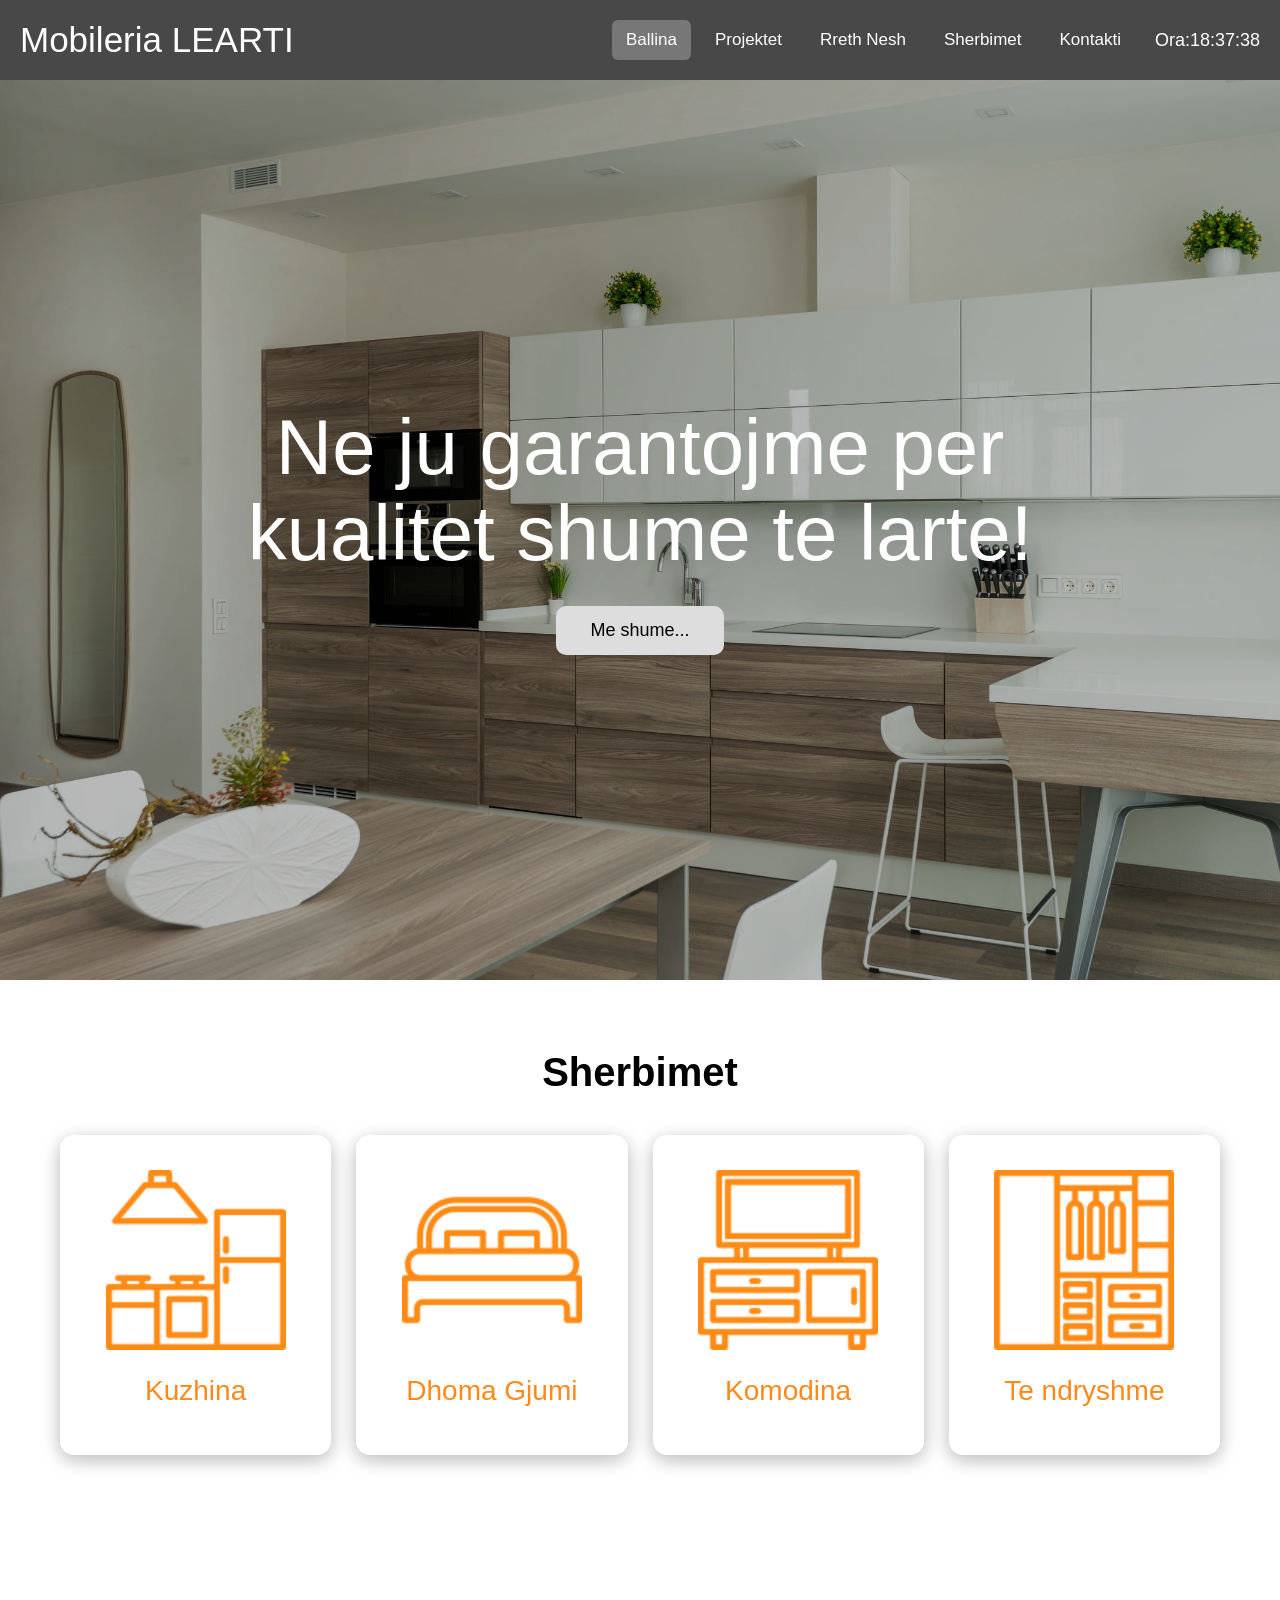
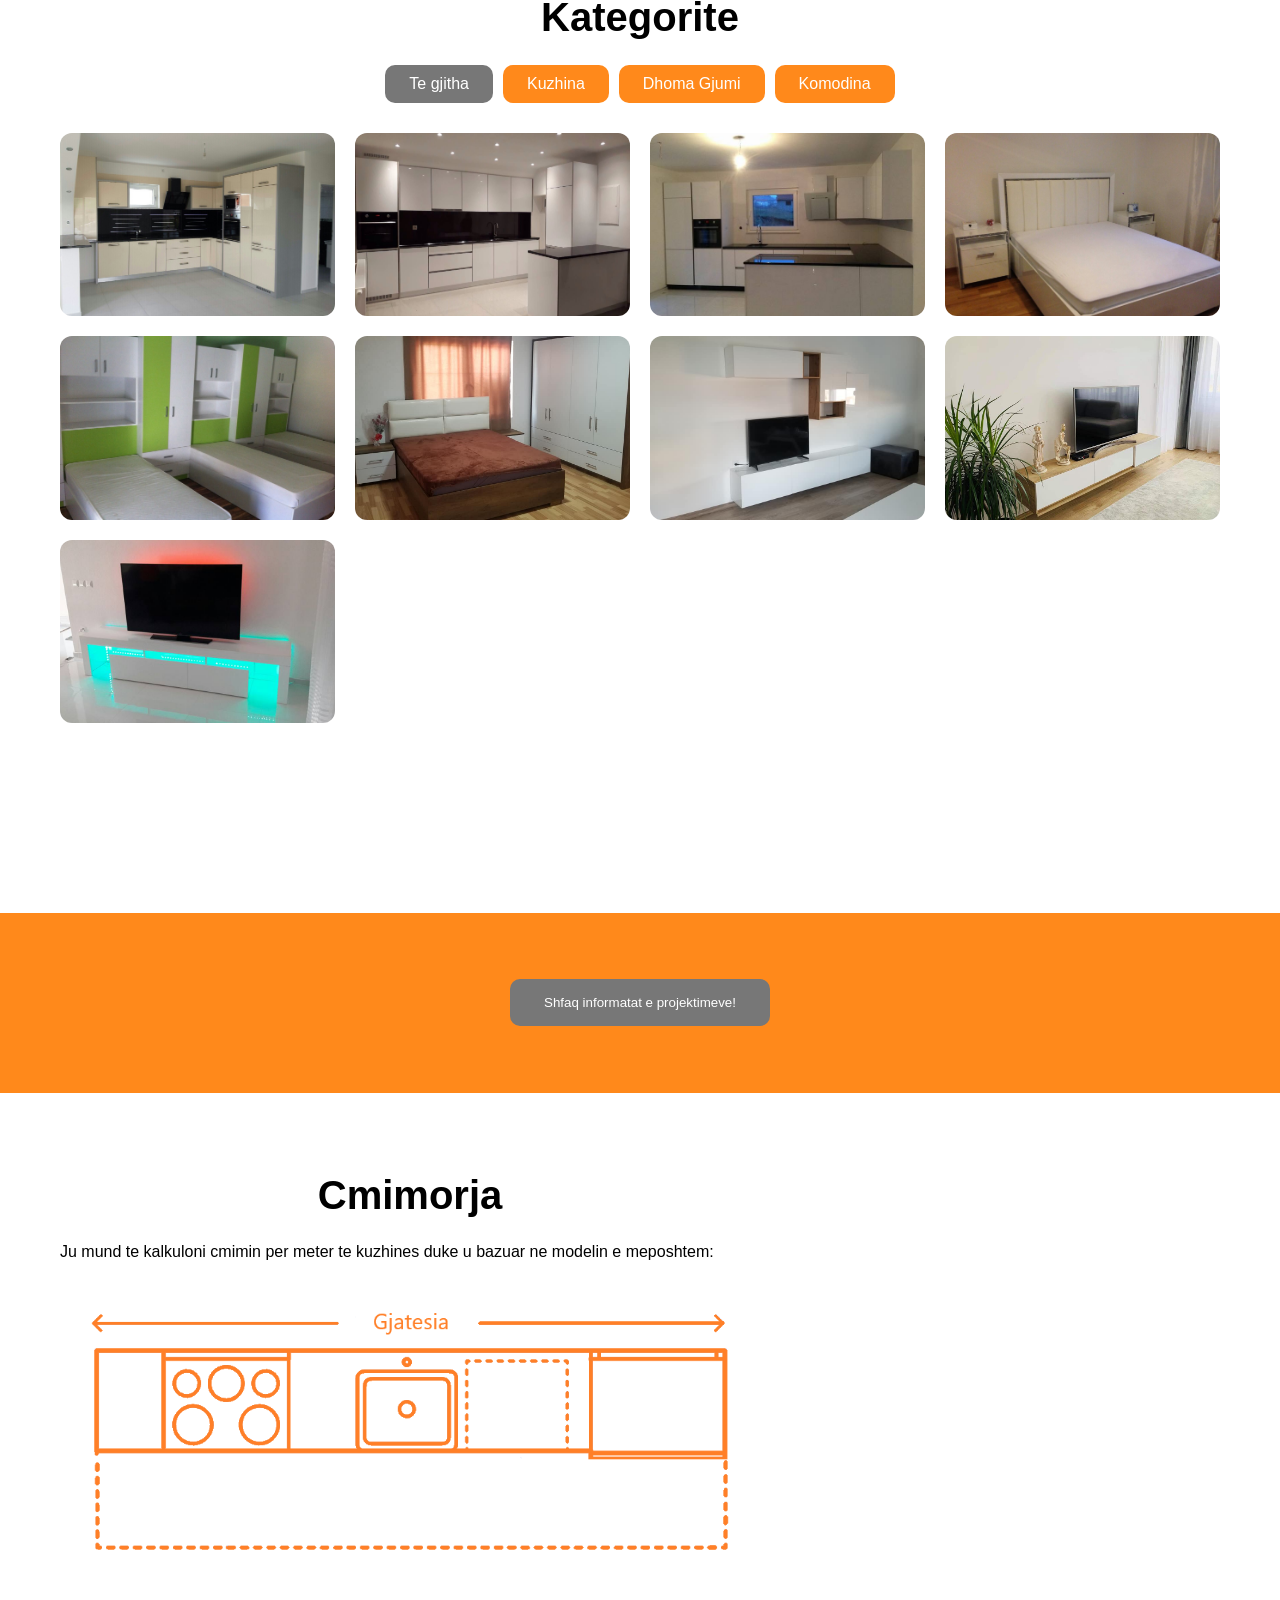
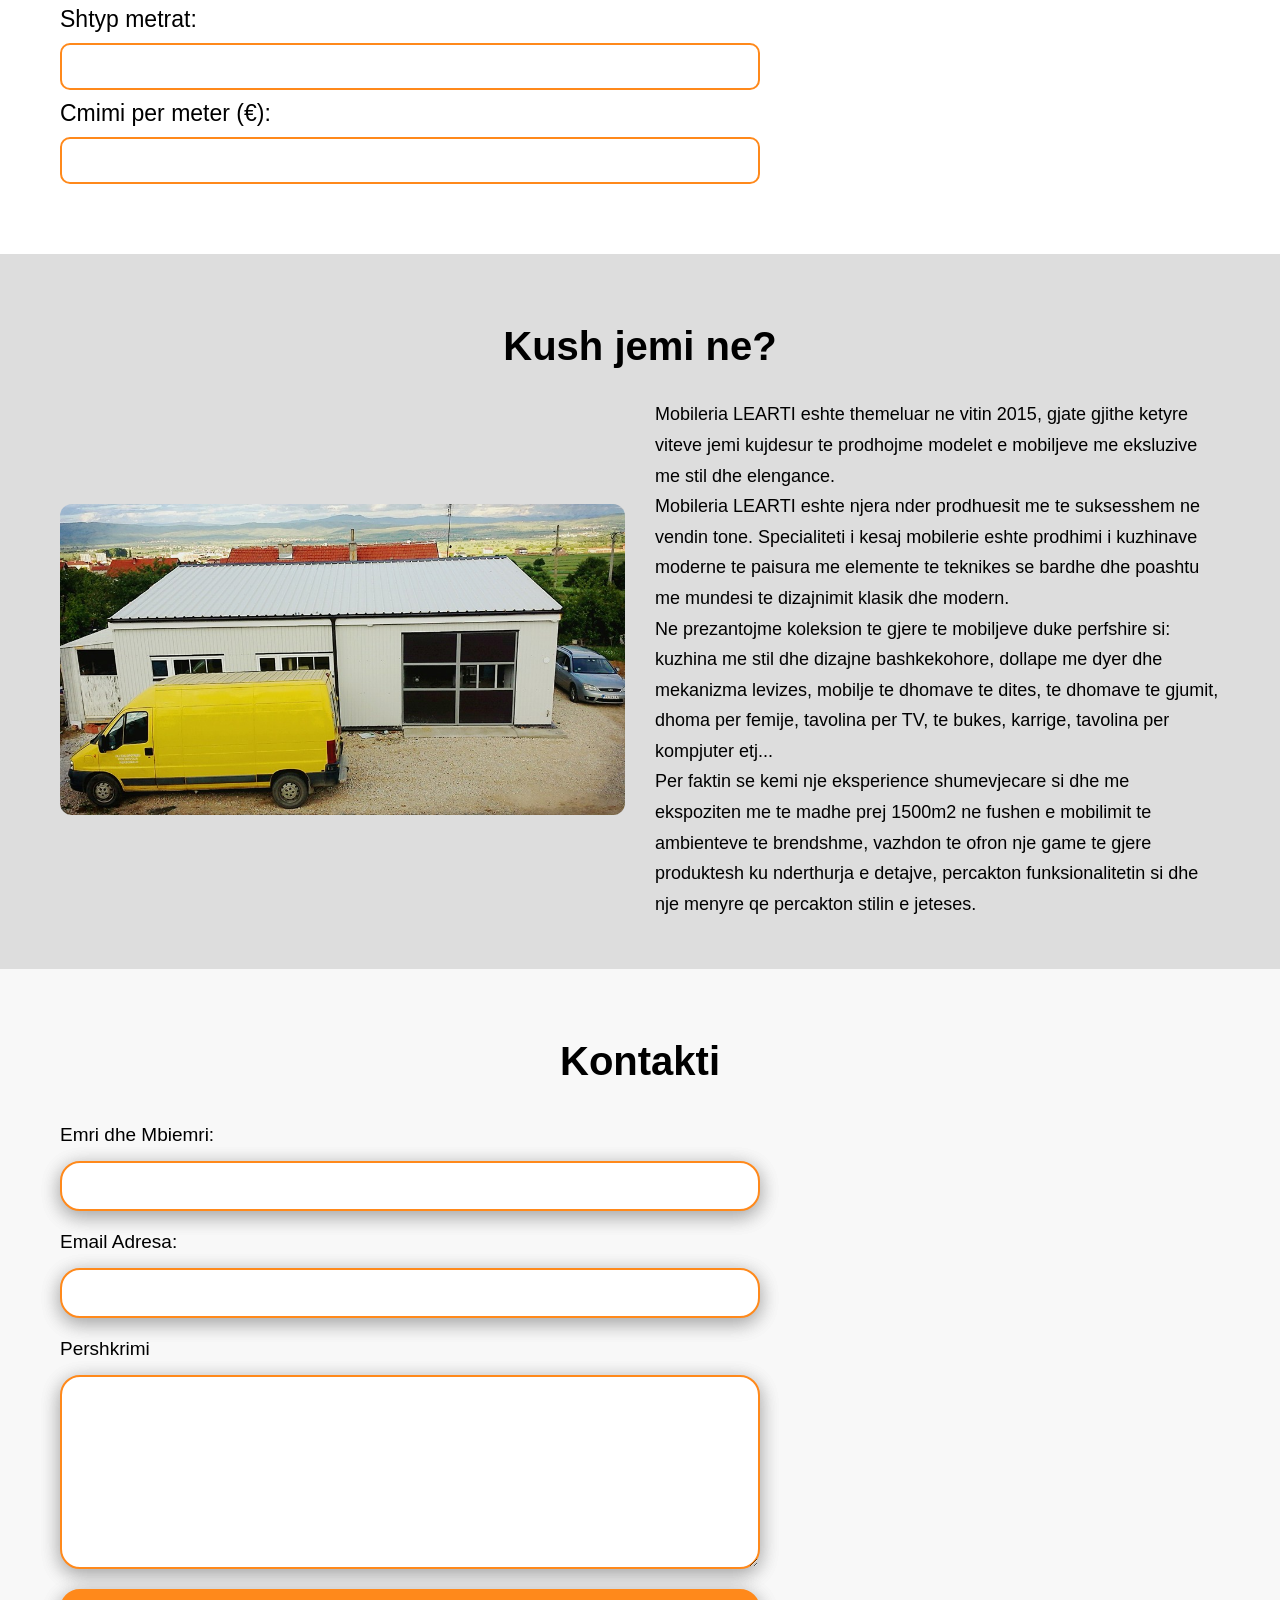
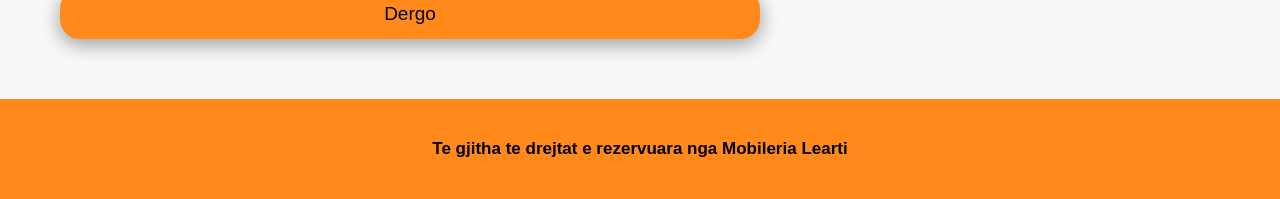
<file: index.html>
<html>


<head>
    <meta charset="UTF-8">
    <meta name="viewport" content="width=device-width, initial-scale=1.0">
    <title>Mobileria Learti - Lider ne cilesi.</title>
    <link rel="stylesheet" href="dizajni.css">
</head>

<body>

   
    <nav>
        <label class="logo">Mobileria LEARTI</label>
        <ul>
            
            <li><a class="active" href="index.html">Ballina</a></li>
            <li><a href="#projektet">Projektet</a></li>
            <li><a href="#rrethnesh">Rreth Nesh</a></li>
            <li><a href="#sherbimet">Sherbimet</a></li>
            <li><a href="#kontakti">Kontakti</a></li>
            <li>
            <p id="ora"></p>
            </li>
            
        </ul>
    </nav>

    
    <div class="hero">
        <div class="container">
            <div class="hero-elements">
                <h1 class="title" id="ndryshimtitulli">Ne ju garantojme per kualitet shume te larte!</h1>
                <button class="button-hero" onclick="ndryshotitullin()">Me shume...</button>
                
            </div>
        </div>
    </div>

    
    <div class="services" id="sherbimet">
        <div class="container">
            <h1>Sherbimet</h1>
            <div class="cards">

                
                <div class="card">
                    <div class="front">
                        <img src="kuzhina.png" alt="kuzhina">
                        <h2>Kuzhina</h2>
                    </div>
                    <div class="back">
                        <p>Kuzhina eshte zemra e shtepise. Bejeni te cmuar!</p>
                    </div>
                </div>

                
                <div class="card">
                    <div class="front">
                        <img src="dhomagjumi.png" alt="dhome gjumi">
                        <h2>Dhoma Gjumi</h2>
                    </div>
                    <div class="back">
                        <p>Dhoma e gjumit eshte vendi ku trupi gjene pushimin e duhur!</p>
                    </div>
                </div>

               
                <div class="card">
                    <div class="front">
                        <img src="komodina.png" alt="komodina">
                        <h2>Komodina</h2>
                    </div>
                    <div class="back">
                        <p>Komodinat e zbukurojne ambientin tuaj te shtepise!</p>
                    </div>
                </div>

               
                <div class="card">
                    <div class="front">
                        <img src="ndryshme.png" alt="te ndryshme">
                        <h2>Te ndryshme</h2>
                    </div>
                    <div class="back">
                        <p>Ju na jepni idene ne e kthejme ne produkt modern dhe kreativ!</p>
                    </div>
                </div>

            </div>
        </div>
    </div>


    
    <div class="category" id="projektet">
        <div class="container">
            <div class="category-elements">
                <h1>Kategorite</h1>

                <div class="filter">
                    <a href="#" class="button active" data-filter="tegjitha">Te gjitha</a>
                    <a href="#" class="button" data-filter="kuzhina">Kuzhina</a>
                    <a href="#" class="button" data-filter="dhomagjumi">Dhoma Gjumi</a>
                    <a href="#" class="button" data-filter="komodina">Komodina</a>
                </div>

                <div class="category-images">
                    <section class="content" id="images">

                        
                        <div class="image kuzhina">
                            <img src="kuzhina1.jpg">
                        </div>
                        <div class="image kuzhina">
                            <img src="kuzhina2.jpg">
                        </div>
                        <div class="image kuzhina">
                            <img src="kuzhina3.jpg">
                        </div>

                       
                        <div class="image dhomagjumi">
                            <img src="dhomagjumi1.jpg">
                        </div>
                        <div class="image dhomagjumi">
                            <img src="dhomagjumi2.jpg">
                        </div>
                        <div class="image dhomagjumi">
                            <img src="dhomagjumi3.jpg">
                        </div>

                        
                        <div class="image komodina">
                            <img src="komodina1.jpg">
                        </div>
                        <div class="image komodina">
                            <img src="komodina2.jpg">
                        </div>
                        <div class="image komodina">
                            <img src="komoda3.jpg">
                        </div>

                    </section>
                </div>

            </div>
        </div>
    </div>

   
    <div class="projects">
        <div class="projects-details">
            <h1 id="shfaq" style="display: none">Mobileria LEARTI ka realizuar me sukses mbi 100 punime ne mbare Kosoven!</h1>
            <button class="button-project" type="button" onclick="shfaqPunimet()">Shfaq informatat e projektimeve!</button>
        </div>
    </div>


    
    <div class="dimensions-calculation">
        <div class="container">
            <div class="calculator">
                <h1>Cmimorja</h1>
                <p>Ju mund te kalkuloni cmimin per meter te kuzhines duke u bazuar ne modelin e meposhtem: </p>
                <img src="icona-kuzhines.png">

                <label for="meter">Shtyp metrat:</label>
                <input type="number" name="meter" id="input1">

                <label for="result">Cmimi per meter (€): </label>
                <input type="number" name="result" id="input2">
            </div>
        </div>
    </div>


    
    <div class="about-us" id="rrethnesh">
        <div class="container">
            <h1 id="about-us-title">Kush jemi ne?</h1>
            <div class="about-us-content">

                <img src="about-us.jpg" id="first-photo" onmouseout="mousijasht()" onmouseover="mousimbi()" >
                <img src="21199676_1834302263276771_2039787907639642835_o(1).jpg" id="second-photo" onmouseover="mousimbi()" onmouseout="mousijasht()"  style="display: none">

                <p>Mobileria LEARTI eshte themeluar ne vitin 2015, gjate gjithe ketyre viteve jemi kujdesur te prodhojme modelet e mobiljeve me eksluzive me stil dhe elengance.<br>
                    Mobileria LEARTI eshte njera nder prodhuesit me te suksesshem ne vendin tone. Specialiteti i kesaj mobilerie eshte prodhimi i kuzhinave moderne te paisura me elemente te teknikes se bardhe dhe poashtu me mundesi te dizajnimit klasik dhe modern.<br>
                    Ne prezantojme koleksion te gjere te mobiljeve duke perfshire si: kuzhina me stil dhe dizajne bashkekohore, dollape me dyer dhe mekanizma levizes, mobilje te dhomave te dites, te dhomave te gjumit, dhoma per femije, tavolina per TV, te bukes, karrige, tavolina per kompjuter etj...<br>
                    Per faktin se kemi nje eksperience shumevjecare si dhe me ekspoziten me te madhe prej 1500m2 ne fushen e mobilimit te ambienteve te brendshme, vazhdon te ofron nje game te gjere produktesh ku nderthurja e detajve, percakton funksionalitetin si dhe nje menyre qe percakton stilin e jeteses.
                </p>
            </div>
        </div>
    </div>


    
    <div class="contact" id="kontakti">
        <div class="container">
            <h1>Kontakti</h1>
            <div class="contact-form">
                <form onsubmit="event.preventDefault(); alert('Mesazhi nuk është aktiv për momentin.');">

            <label for="emri">Emri dhe Mbiemri:</label>
            <input type="text" name="emri" id="emriInput"> <br>

            <label for="email">Email Adresa:</label>
            <input type="email" name="email" id="emailInput"> <br>

            <label for="pershkrimi">Pershkrimi</label>
            <textarea name="pershkrimi" rows="10" id="pershkrimiInput"></textarea> <br>

            <input type="submit" id="send-button" value="Dergo">

            </form>
            </div>
        </div>
    </div>

    
    <div class="footer">
        <h4>Te gjitha te drejtat e rezervuara nga Mobileria Learti </h4>
    </div>
    
    <script src="funksion.js"></script>


    

</body></html>
</file>
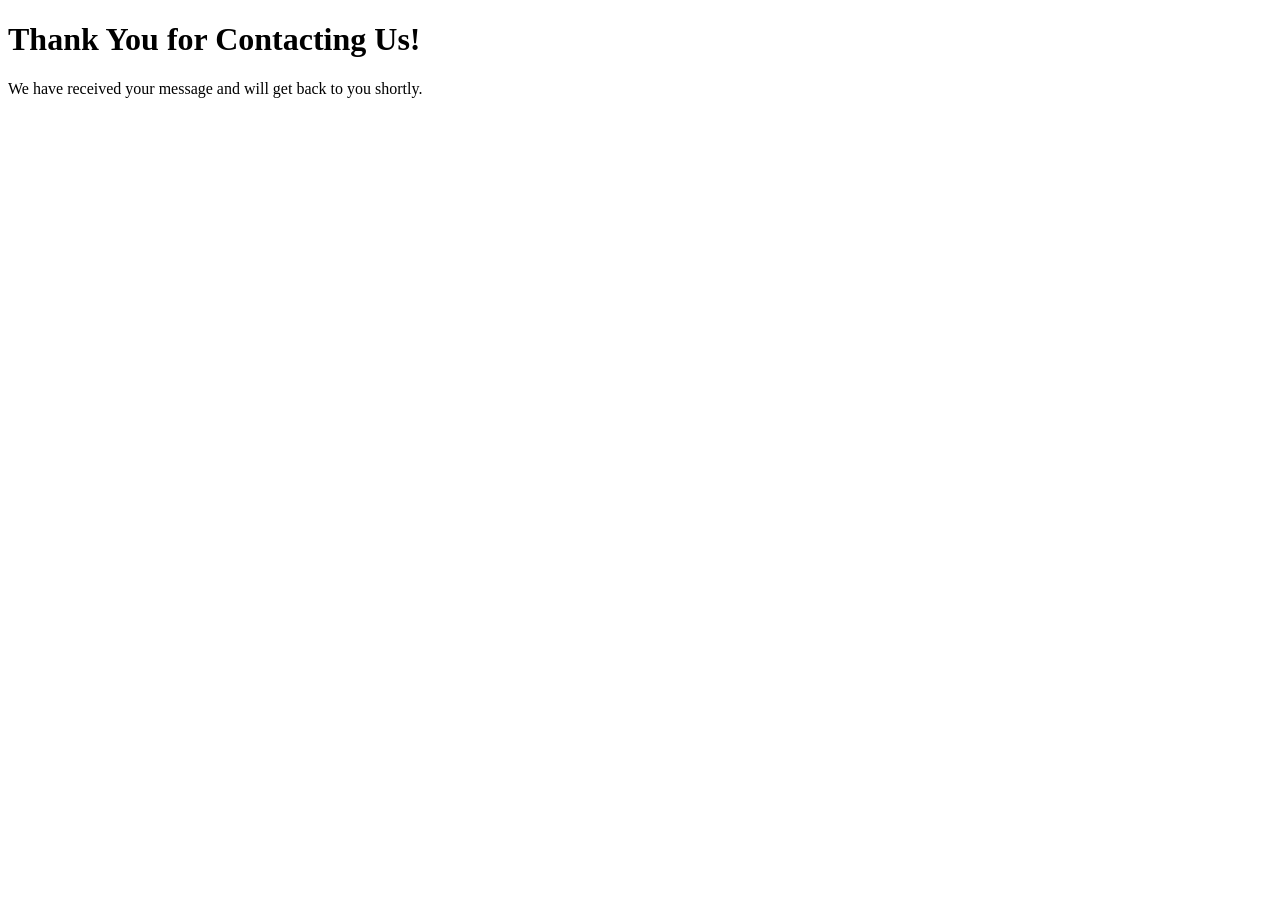
<file: thank_you.html>
<!DOCTYPE html>
<html>
<head>
    <title>Thank You!</title>
   
</head>
<body>
    <h1>Thank You for Contacting Us!</h1>
    <p>We have received your message and will get back to you shortly.</p>
    
</body>
</html>
</file>
<file: dizajni.css>
* {
    margin: 0;
    padding: 0;
    box-sizing: border-box;
}

html {
    scroll-behavior: smooth;
}

:root {
    --bardhe: #ffffff;
    --zi: #000000;
    --primare: #ff891b;
    --sekondare: #484848;
    --gri: #dddddd;
    --grierret: #777777;
}

body {
    font-family: Arial, sans-serif;
    width: 100%;
    overflow-x: hidden;
    color: var(--zi);
    background-color: #fff;
}

img {
    max-width: 100%;
    display: block;
}

.container {
    width: 100%;
    max-width: 1200px;
    margin: 0 auto;
    padding: 0 20px;
}

/* NAV */

nav {
    background: var(--sekondare);
    width: 100%;
    min-height: 80px;
    color: var(--bardhe);
    position: sticky;
    top: 0;
    z-index: 1000;
    display: flex;
    align-items: center;
    justify-content: space-between;
    padding: 0 20px;
    flex-wrap: wrap;
}

label.logo {
    color: white;
    font-size: 35px;
    line-height: 1.2;
    padding: 15px 0;
    font-weight: 500;
}

nav ul {
    color: white;
    display: flex;
    align-items: center;
    flex-wrap: wrap;
    gap: 10px;
    list-style: none;
}

nav ul li {
    display: flex;
    align-items: center;
}

nav ul li a {
    color: white;
    font-size: 17px;
    padding: 10px 14px;
    text-decoration: none;
    border-radius: 6px;
    display: inline-block;
}

a.active,
a:hover {
    background: var(--grierret);
    transition: 0.4s;
}

#ora {
    color: white;
    font-size: 18px;
    padding: 10px 0;
    margin-left: 10px;
}

/* HERO */

.hero {
    min-height: 100vh;
    background: url("pexels-photo-7060815.jpeg");
    background-repeat: no-repeat;
    background-size: cover;
    background-position: center;
    display: flex;
    align-items: center;
    justify-content: center;
    position: relative;
}

.hero::before {
    content: "";
    position: absolute;
    inset: 0;
    background: rgba(0, 0, 0, 0.28);
}

.hero .container {
    position: relative;
    z-index: 1;
}

.hero-elements {
    max-width: 850px;
    margin: 0 auto;
    text-align: center;
}

.title {
    font-size: clamp(40px, 7vw, 78px);
    line-height: 1.1;
    color: white;
    font-weight: 200;
    margin-bottom: 30px;
    text-align: center;
}

.button-hero {
    display: inline-flex;
    justify-content: center;
    align-items: center;
    margin: auto;
    padding: 14px 34px;
    background-color: var(--gri);
    border: none;
    border-radius: 10px;
    font-size: 18px;
    color: black;
    cursor: pointer;
}

.button-hero:hover {
    background-color: var(--primare);
    transition: 0.4s;
}

/* CATEGORY */

.category {
    padding: 70px 0;
}

.category h1 {
    display: flex;
    justify-content: center;
    font-size: 40px;
    margin-bottom: 25px;
}

.category-images {
    margin-top: 30px;
}

.content {
    max-width: 1200px;
    margin: 0 auto;
    padding: 0;
}

#images {
    display: grid;
    grid-template-columns: repeat(auto-fit, minmax(240px, 1fr));
    gap: 20px;
    margin: 30px 0 50px;
}

#images .image img {
    width: 100%;
    aspect-ratio: 3/2;
    object-fit: cover;
    border-radius: 12px;
}

/* FILTER */

.filter {
    display: flex;
    justify-content: center;
    flex-wrap: wrap;
    gap: 10px;
}

.button {
    padding: 10px 24px;
    background-color: var(--primare);
    border: none;
    border-radius: 10px;
    text-decoration: none;
    color: var(--bardhe);
    margin: 0;
}

/* SERVICES */

.services {
    padding: 70px 0;
}

.services h1 {
    text-align: center;
    margin: 0 0 40px;
    font-size: 40px;
}

.cards {
    display: grid;
    grid-template-columns: repeat(auto-fit, minmax(220px, 1fr));
    gap: 25px;
    width: 100%;
}

.card {
    padding: 35px 25px;
    border: none;
    text-align: center;
    box-shadow: 0 5px 20px 0 rgba(0, 0, 0, 0.18), 0 5px 20px 0 rgba(0, 0, 0, 0.12);
    width: 100%;
    min-height: 320px;
    position: relative;
    transform-style: preserve-3d;
    transition: all 0.5s ease;
    cursor: pointer;
    border-radius: 14px;
    background: white;
}

.front {
    backface-visibility: hidden;
}

.front img {
    width: 100%;
    max-width: 180px;
    margin: 0 auto;
}

.back {
    position: absolute;
    backface-visibility: hidden;
    transform: rotateY(180deg);
    top: 50%;
    left: 20px;
    right: 20px;
    translate: 0 -50%;
}

.back p {
    font-size: 18px;
    color: var(--primare);
}

.card.flip {
    transform: rotateY(180deg);
    -webkit-transform: rotateY(180deg);
}

.card h2 {
    font-size: 28px;
    font-weight: 500;
    color: var(--primare);
    padding-top: 25px;
}

/* PROJECTS */

.projects {
    background-color: var(--primare);
    width: 100%;
    min-height: 180px;
    margin: 70px 0 30px;
    display: flex;
    justify-content: center;
    align-items: center;
    padding: 25px 20px;
}

.projects-details {
    display: flex;
    align-items: center;
    gap: 20px;
    flex-wrap: wrap;
    justify-content: center;
    text-align: center;
}

.projects-details h1 {
    margin: 0;
}

.button-project {
    padding: 16px 34px;
    background-color: var(--grierret);
    color: white;
    border-radius: 10px;
    border: none;
    cursor: pointer;
}

.button-project:hover {
    background-color: var(--sekondare);
    transition: 0.4s;
}

/* CALCULATOR */

.dimensions-calculation {
    display: flex;
    justify-content: center;
    margin: 70px 0;
    padding: 0 20px;
}

.dimensions-calculation h1 {
    margin-top: 10px;
    margin-bottom: 25px;
    font-size: 40px;
    text-align: center;
}

.calculator {
    display: grid;
    width: 100%;
    max-width: 700px;
}

.calculator label {
    font-size: 23px;
    padding: 10px 0;
}

.calculator input {
    padding: 10px;
    font-size: 20px;
    border: 2px solid var(--primare);
    border-radius: 10px;
    width: 100%;
}

.calculator img {
    max-width: 650px;
    width: 100%;
    margin: 40px auto;
}

/* ABOUT US */

.about-us {
    display: flex;
    justify-content: center;
    background-color: var(--gri);
    padding: 50px 0;
}

.about-us h1 {
    text-align: center;
    font-size: 40px;
    padding: 20px 0 30px;
}

.about-us-content {
    display: grid;
    grid-template-columns: 1fr 1fr;
    gap: 30px;
    align-items: center;
}

.about-us-content img {
    width: 100%;
    max-width: 700px;
    border-radius: 12px;
}

.about-us-content p {
    font-size: 18px;
    line-height: 1.7;
}

/* CONTACT */

.contact {
    display: flex;
    justify-content: center;
    text-align: center;
    background-color: rgba(220, 220, 220, 0.2);
    padding: 50px 0;
}

.contact h1 {
    font-size: 40px;
    padding: 20px 0 30px;
}

.contact-form {
    display: grid;
    width: 100%;
    max-width: 700px;
}

.contact-form input {
    width: 100%;
    height: 50px;
    padding: 20px;
    box-shadow: 0 5px 20px 0 rgba(0, 0, 0, 0.2), 0 5px 20px 0 rgba(0, 0, 0, 0.2);
    border-radius: 20px;
    border: 2px solid var(--primare);
    margin: 10px 0;
}

.contact textarea {
    border: 2px solid var(--primare);
    box-shadow: 0 5px 20px 0 rgba(0, 0, 0, 0.2), 0 5px 20px 0 rgba(0, 0, 0, 0.2);
    width: 100%;
    border-radius: 20px;
    padding: 20px;
    margin: 10px 0;
}

.contact-form label {
    font-size: 19px;
    display: flex;
    padding: 10px 0 5px;
}

#send-button {
    background-color: var(--primare);
    cursor: pointer;
    font-size: 19px;
    padding: 10px 0;
    width: 100%;
}

#send-button:hover {
    background-color: greenyellow;
    transition: 0.4s;
}

/* FOOTER */

.footer {
    background-color: var(--primare);
    padding: 40px 20px;
    text-align: center;
}

.footer h4 {
    font-size: 17px;
}

/* RESPONSIVE */

@media (max-width: 992px) {
    label.logo {
        font-size: 28px;
    }

    nav {
        justify-content: center;
        gap: 10px;
    }

    nav ul {
        justify-content: center;
    }

    .about-us-content {
        grid-template-columns: 1fr;
    }

    .projects-details {
        flex-direction: column;
    }
}

@media (max-width: 768px) {
    nav {
        padding: 15px;
    }

    nav ul li a {
        font-size: 15px;
        padding: 8px 10px;
    }

    .services h1,
    .category h1,
    .about-us h1,
    .contact h1,
    .dimensions-calculation h1 {
        font-size: 32px;
    }

    .calculator label,
    .contact-form label {
        font-size: 17px;
    }

    .about-us-content p {
        font-size: 16px;
    }
}

@media (max-width: 480px) {
    label.logo {
        font-size: 22px;
        text-align: center;
        width: 100%;
    }

    .title {
        font-size: 34px;
    }

    .button-hero,
    .button-project,
    .button {
        width: 100%;
    }

    nav ul {
        justify-content: center;
    }
}
</file>
